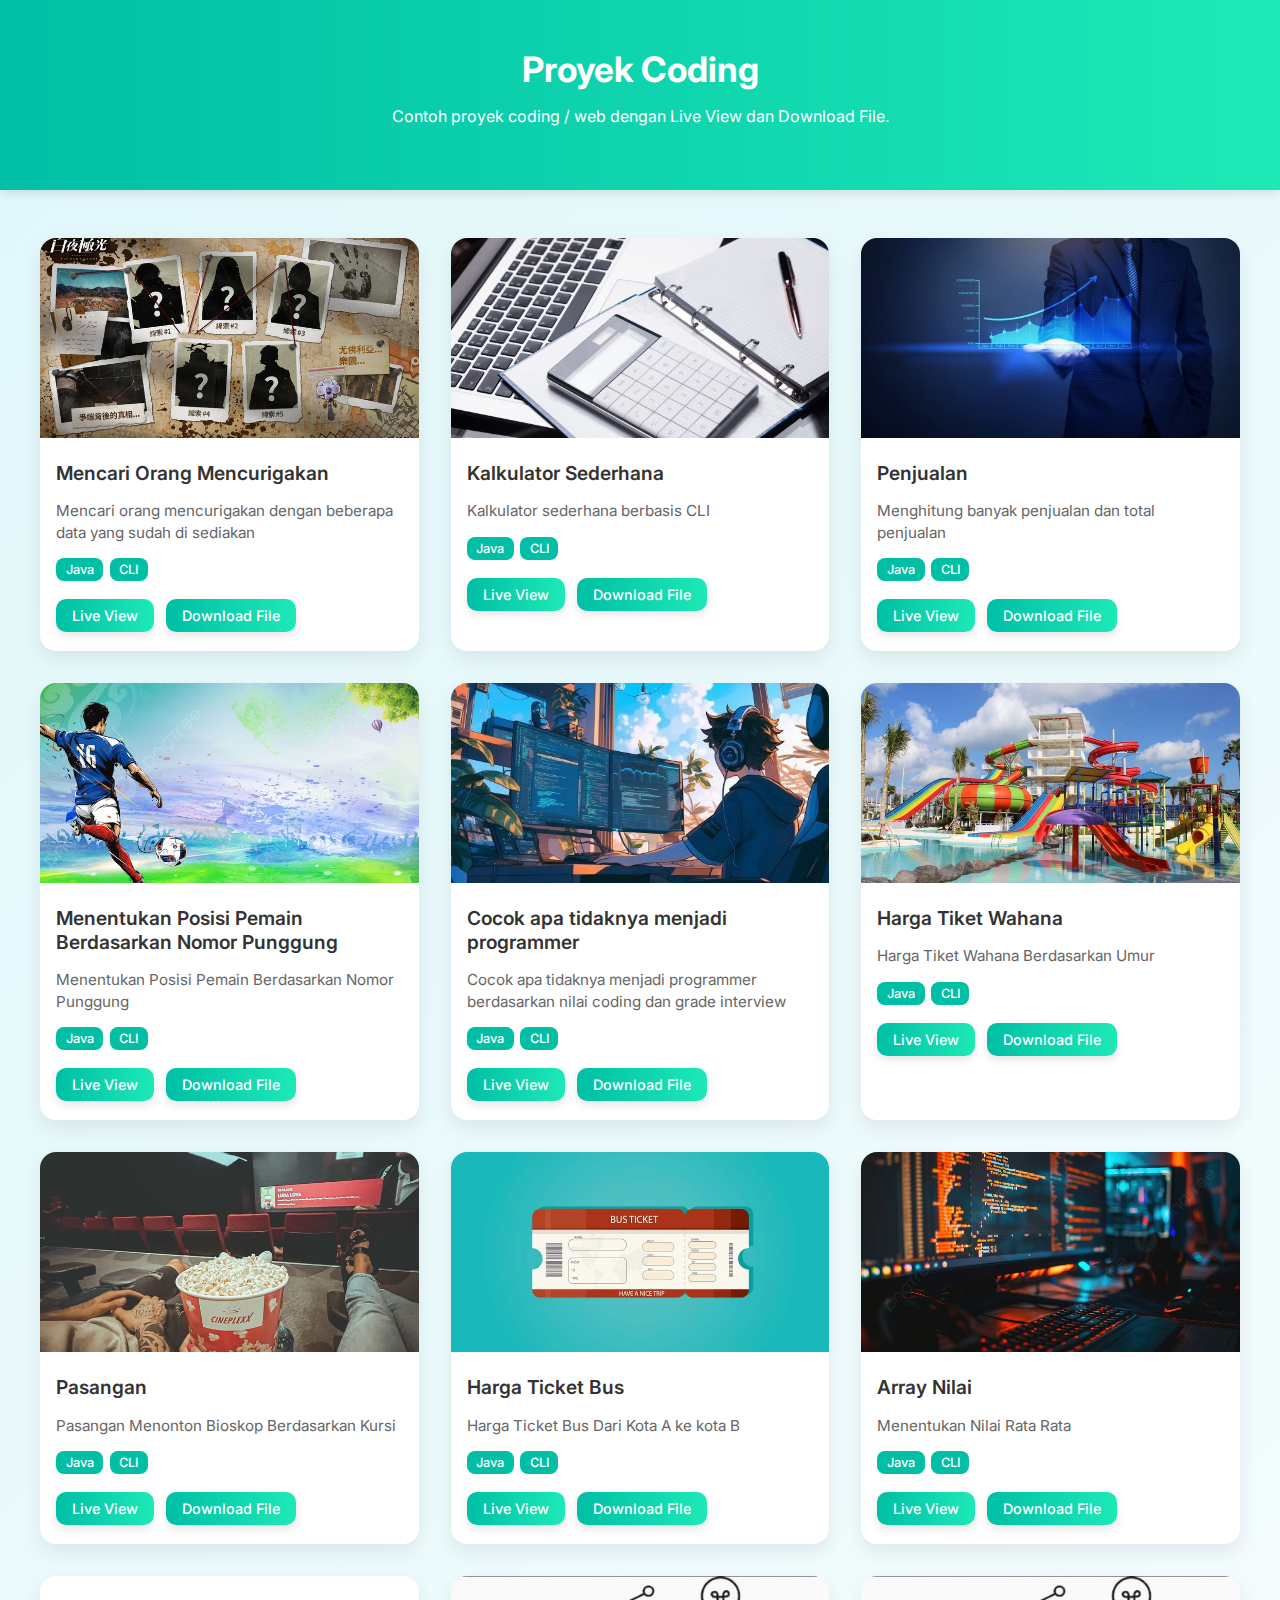
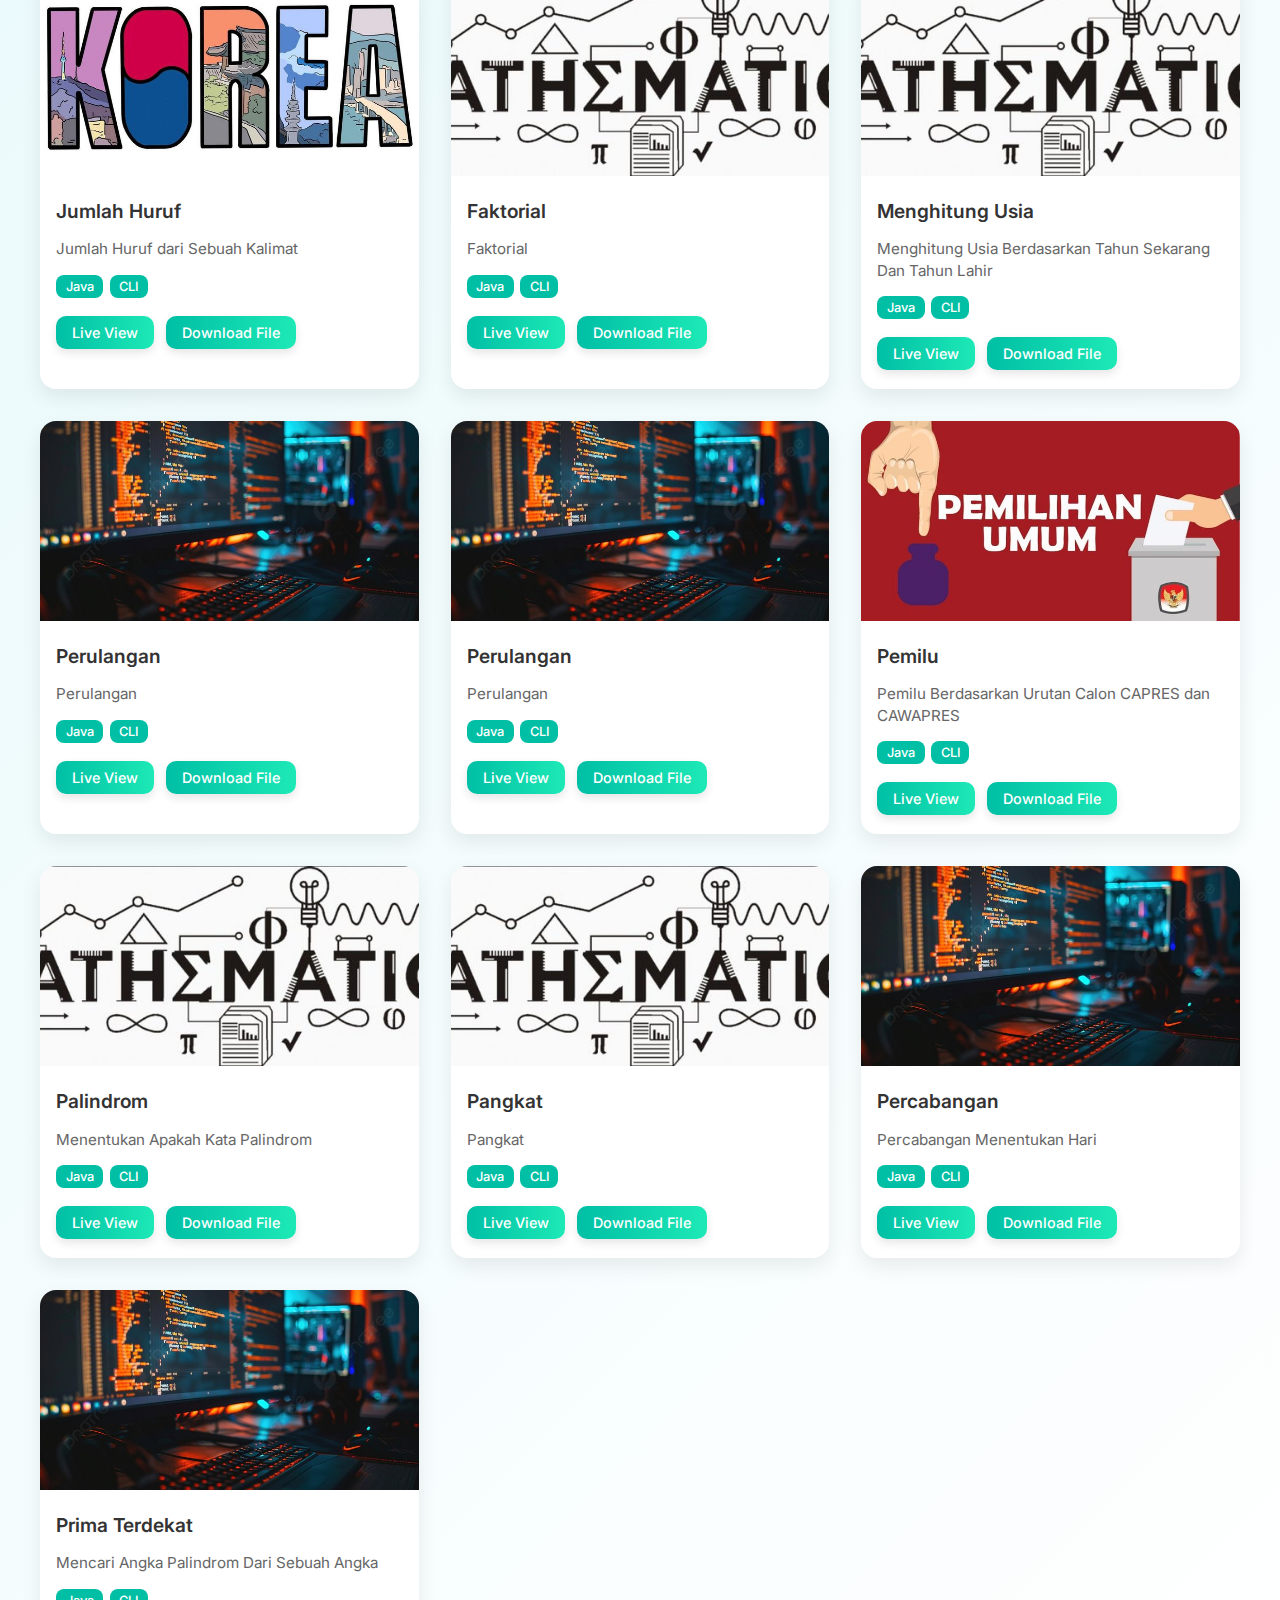
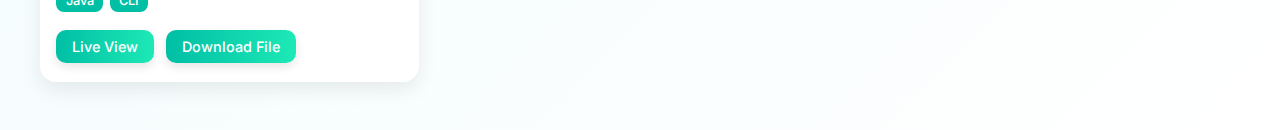
<file: code/code.html>
<!DOCTYPE html>
<html lang="id">
<head>
  <meta charset="UTF-8">
  <meta name="viewport" content="width=device-width, initial-scale=1.0">
  <link rel="stylesheet" href="assets/styles.css">
  <title>Proyek Coding – Portfolio</title>
</head>
<body>
  <header>
    <h1>Proyek Coding</h1>
    <p>Contoh proyek coding / web dengan Live View dan Download File.</p>
  </header>

  <section class="projects-grid">
    <!-- Proyek 1: Website Sekolah -->
    <div class="project-card">
      <img src="images/detektif.jpg" alt="Website Sekolah">
      <div class="project-content">
        <h3>Mencari Orang Mencurigakan</h3>
        <p>Mencari orang mencurigakan dengan beberapa data yang sudah di sediakan</p>
        <div class="project-tags"><span>Java</span><span>CLI</span></div>
        <div class="project-buttons">
          <a href="https://www.jdoodle.com/ga/YJpZ0QN3foHe5d5TWwcpXA%3D%3D" target="_blank">Live View</a>
    <a href="files/Conan.java" download="ProgramConan.java">Download File</a>
        </div>
      </div>
    </div>

    <!-- Proyek 2: Program Matematika (Java) -->
    <div class="project-card">
      <img src="images/kalkulator.jpg" alt="Matematika.java">
      <div class="project-content">
        <h3>Kalkulator Sederhana</h3>
        <p>Kalkulator sederhana berbasis CLI</p>
        <div class="project-tags"><span>Java</span><span>CLI</span></div>
        <div class="project-buttons">
          <a href="https://www.jdoodle.com/ga/tYcfnHr1ZCGxZy8Cv4s0Tg%3D%3D" target="_blank">Live View</a>
          <a href="files/kalkulator.java" download>Download File</a>
        </div>
      </div>
    </div>

    <!-- Proyek 3: Kalkulator Sederhana (Python) -->
    <div class="project-card">
      <img src="images/penjualan.jpg" alt="">
      <div class="project-content">
        <h3>Penjualan</h3>
        <p>Menghitung banyak penjualan dan total penjualan</p>
        <div class="project-tags"><span>Java</span><span>CLI</span></div>
        <div class="project-buttons">
          <a href="https://www.jdoodle.com/ga/FUZnFR5SlVwxtPn47JYhUA%3D%3D" target="_blank">Live View</a>
          <a href="files/terjual.java" download>Download File</a>
        </div>
      </div>
    </div>

    <!-- Proyek 4: To-Do Web App -->
    <div class="project-card">
      <img src="images/no punngung.jpg" alt="To-Do App">
      <div class="project-content">
        <h3>Menentukan Posisi Pemain Berdasarkan Nomor Punggung</h3>
        <p>Menentukan Posisi Pemain Berdasarkan Nomor Punggung</p>
        <div class="project-tags"><span>Java</span><span>CLI</span></div>
        <div class="project-buttons">
          <a href="https://www.jdoodle.com/ga/tQcKZvTcc0928Uq%2BxJ%2BLqw%3D%3D" target="_blank">Live View</a>
          <a href="files/NomorPunggungSepakBola.java" download>Download File</a>
        </div>
      </div>
    </div>

    <!-- Proyek 5: Program Konversi Satuan (Java) -->
    <div class="project-card">
      <img src="images/programmer.jpg" alt="Konversi.java">
      <div class="project-content">
        <h3>Cocok apa tidaknya menjadi programmer</h3>
        <p>Cocok apa tidaknya menjadi programmer berdasarkan nilai coding dan grade interview</p>
        <div class="project-tags"><span>Java</span><span>CLI</span></div>
        <div class="project-buttons">
          <a href="https://www.jdoodle.com/ga/AaaPWlYXPp05tNRG1BvZmA%3D%3D" target="_blank">Live View</a>
          <a href="files/Sistem.java" download>Download File</a>
        </div>
      </div>
    </div>
        <div class="project-card">
      <img src="images/wahana.jpg" alt="Konversi.java">
      <div class="project-content">
        <h3>Harga Tiket Wahana</h3>
        <p>Harga Tiket Wahana Berdasarkan Umur</p>
        <div class="project-tags"><span>Java</span><span>CLI</span></div>
        <div class="project-buttons">
          <a href="https://www.jdoodle.com/ga/biRFKcg1eH2tFhiujvfvUg%3D%3D" target="_blank">Live View</a>
          <a href="files/WahanaDisney.java" download>Download File</a>
        </div>
      </div>
    </div>
        <div class="project-card">
      <img src="images/pasangan.jpg" alt="Konversi.java">
      <div class="project-content">
        <h3>Pasangan</h3>
        <p>Pasangan Menonton Bioskop Berdasarkan Kursi</p>
        <div class="project-tags"><span>Java</span><span>CLI</span></div>
        <div class="project-buttons">
          <a href="https://www.jdoodle.com/ga/xpBLcEHLgjBPzwRocwVsXg%3D%3D" target="_blank">Live View</a>
          <a href="files/ArrayBioskop.java" download>Download File</a>
        </div>
      </div>
    </div>
        <div class="project-card">
      <img src="images/tiket bus.jpg" alt="Konversi.java">
      <div class="project-content">
        <h3>Harga Ticket Bus</h3>
        <p>Harga Ticket Bus Dari Kota A ke kota B</p>
        <div class="project-tags"><span>Java</span><span>CLI</span></div>
        <div class="project-buttons">
          <a href="https://www.jdoodle.com/ga/Q%2FJXKwNnX1HVyk0xHyl6gA%3D%3D" target="_blank">Live View</a>
          <a href="files/ArrayKota.java" download>Download File</a>
        </div>
      </div>
    </div>
        <div class="project-card">
      <img src="images/array.jpg" alt="Konversi.java">
      <div class="project-content">
        <h3>Array Nilai</h3>
        <p>Menentukan Nilai Rata Rata</p>
        <div class="project-tags"><span>Java</span><span>CLI</span></div>
        <div class="project-buttons">
          <a href="https://www.jdoodle.com/ga/5o2jC0WPG13jiKFoSv%2FeRg%3D%3D" target="_blank">Live View</a>
          <a href="files/ArrayNilai.java" download>Download File</a>
        </div>
      </div>
    </div>
        <div class="project-card">
      <img src="images/huruf.jpg" alt="Konversi.java">
      <div class="project-content">
        <h3>Jumlah Huruf</h3>
        <p>Jumlah Huruf dari Sebuah Kalimat</p>
        <div class="project-tags"><span>Java</span><span>CLI</span></div>
        <div class="project-buttons">
          <a href="https://www.jdoodle.com/ga/hcHQ65t1%2FQw8TdWNTuzTeQ%3D%3D" target="_blank">Live View</a>
          <a href="files/CountVocal.java" download>Download File</a>
        </div>
      </div>
    </div>    <div class="project-card">
      <img src="images/faktor.jpg" alt="Konversi.java">
      <div class="project-content">
        <h3>Faktorial</h3>
        <p>Faktorial</p>
        <div class="project-tags"><span>Java</span><span>CLI</span></div>
        <div class="project-buttons">
          <a href="https://www.jdoodle.com/ga/eQgH4PHBR3afTB39DnY18w%3D%3D" target="_blank">Live View</a>
          <a href="files/Faktorial.java" download>Download File</a>
        </div>
      </div>
    </div>
        <div class="project-card">
      <img src="images/faktor.jpg" alt="Konversi.java">
      <div class="project-content">
        <h3>Menghitung Usia</h3>
        <p>Menghitung Usia Berdasarkan Tahun Sekarang Dan Tahun Lahir</p>
        <div class="project-tags"><span>Java</span><span>CLI</span></div>
        <div class="project-buttons">
          <a href="https://www.jdoodle.com/ga/Fr9p%2BVumbRftQRsTjUjlCA%3D%3D" target="_blank">Live View</a>
          <a href="files/HitungUsia.java" download>Download File</a>
        </div>
      </div>
    </div>
        <div class="project-card">
      <img src="images/array.jpg" alt="Konversi.java">
      <div class="project-content">
        <h3>Perulangan</h3>
        <p>Perulangan</p>
        <div class="project-tags"><span>Java</span><span>CLI</span></div>
        <div class="project-buttons">
          <a href="https://www.jdoodle.com/ga/dWxkrYhBxMk0aN%2Bx47Ed5Q%3D%3D" target="_blank">Live View</a>
          <a href="files/LoopFor.java" download>Download File</a>
        </div>
      </div>
    </div>
        <div class="project-card">
      <img src="images/array.jpg" alt="Konversi.java">
      <div class="project-content">
        <h3>Perulangan</h3>
        <p>Perulangan</p>
        <div class="project-tags"><span>Java</span><span>CLI</span></div>
        <div class="project-buttons">
          <a href="https://www.jdoodle.com/ga/%2FMFyW9jUYjrGMkFaHbUE9Q%3D%3D" target="_blank">Live View</a>
          <a href="files/LoopingFor.java" download>Download File</a>
        </div>
      </div>
    </div>
        <div class="project-card">
      <img src="images/pemilu.jpg" alt="Konversi.java">
      <div class="project-content">
        <h3>Pemilu</h3>
        <p>Pemilu Berdasarkan Urutan Calon CAPRES dan CAWAPRES</p>
        <div class="project-tags"><span>Java</span><span>CLI</span></div>
        <div class="project-buttons">
          <a href="https://www.jdoodle.com/ga/KcDiFjiTtrTdhG4OVV37tw%3D%3D" target="_blank">Live View</a>
          <a href="files/NumberToDay.java" download>Download File</a>
        </div>
      </div>
    </div>
        <div class="project-card">
      <img src="images/faktor.jpg" alt="Konversi.java">
      <div class="project-content">
        <h3>Palindrom</h3>
        <p>Menentukan Apakah Kata Palindrom</p>
        <div class="project-tags"><span>Java</span><span>CLI</span></div>
        <div class="project-buttons">
          <a href="https://www.jdoodle.com/ga/BDdbFaQu2VUL6zjFc7wmYw%3D%3D" target="_blank">Live View</a>
          <a href="files/palindrom.java" download>Download File</a>
        </div>
      </div>
    </div>
        <div class="project-card">
      <img src="images/faktor.jpg" alt="Konversi.java">
      <div class="project-content">
        <h3>Pangkat</h3>
        <p>Pangkat</p>
        <div class="project-tags"><span>Java</span><span>CLI</span></div>
        <div class="project-buttons">
          <a href="https://www.jdoodle.com/ga/H8PhMOoNTpmhmZEuOAda%2BA%3D%3D" target="_blank">Live View</a>
          <a href="files/Pangkat.java" download>Download File</a>
        </div>
      </div>
    </div>
        <div class="project-card">
      <img src="images/array.jpg" alt="Konversi.java">
      <div class="project-content">
        <h3>Percabangan</h3>
        <p>Percabangan Menentukan Hari</p>
        <div class="project-tags"><span>Java</span><span>CLI</span></div>
        <div class="project-buttons">
          <a href="https://www.jdoodle.com/ga/F7mmzHKig49C%2BAZL1PAA5Q%3D%3D" target="_blank">Live View</a>
          <a href="files/percabangan.java" download>Download File</a>
        </div>
      </div>
    </div>

        <div class="project-card">
      <img src="images/array.jpg" alt="Konversi.java">
      <div class="project-content">
        <h3>Prima Terdekat</h3>
        <p>Mencari Angka Palindrom Dari Sebuah Angka</p>
        <div class="project-tags"><span>Java</span><span>CLI</span></div>
        <div class="project-buttons">
          <a href="https://www.jdoodle.com/ga/Y7Q30UX%2FeGAiC%2B2%2BEPWiBw%3D%3D" target="_blank">Live View</a>
          <a href="files/PrimaTerdekat.java" download>Download File</a>
        </div>
      </div>
    </div> 
  </section>
</body>
</html>
</file>
<file: code/assets/styles.css>
/* ===== Font Modern ===== */
@import url('https://fonts.googleapis.com/css2?family=Inter:wght@400;600;700&display=swap');

body {
  font-family: 'Inter', sans-serif;
  background: linear-gradient(135deg, #e0f7fa, #ffffff);
  margin: 0;
  padding: 0;
}

header {
  text-align: center;
  padding: 3rem 1rem;
  background: linear-gradient(90deg, #00bfa5, #1de9b6);
  color: #fff;
  box-shadow: 0 4px 10px rgba(0,0,0,0.1);
}

h1 { margin: 0; font-weight: 700; font-size: 2.2rem; }

.projects-grid {
  display: grid;
  grid-template-columns: repeat(auto-fit, minmax(300px, 1fr));
  gap: 2rem;
  padding: 3rem 2rem;
  max-width: 1200px;
  margin: auto;
}

.project-card {
  background: #ffffff;
  border-radius: 16px;
  box-shadow: 0 8px 20px rgba(0,0,0,0.08);
  overflow: hidden;
  transition: transform 0.4s, box-shadow 0.4s;
}

.project-card:hover {
  transform: translateY(-10px) scale(1.03);
  box-shadow: 0 12px 25px rgba(0,0,0,0.15);
}

.project-card img {
  width: 100%;
  height: 200px;
  object-fit: cover;
  transition: transform 0.4s;
}

.project-card:hover img {
  transform: scale(1.05);
}

.project-content {
  padding: 1.2rem 1rem;
}

.project-content h3 {
  margin: 0 0 0.6rem 0;
  font-weight: 600;
  font-size: 1.2rem;
  color: #333;
}

.project-content p {
  font-size: 0.95rem;
  color: #666;
  line-height: 1.4;
}

.project-tags {
  margin: 0.7rem 0;
}

.project-tags span {
  background: #00bfa5;
  color: #fff;
  padding: 0.25rem 0.6rem;
  margin-right: 0.4rem;
  border-radius: 8px;
  font-size: 0.8rem;
  font-weight: 500;
}

.project-buttons a {
  display: inline-block;
  margin-right: 0.5rem;
  margin-top: 0.6rem;
  padding: 0.5rem 1rem;
  text-decoration: none;
  background: linear-gradient(90deg, #00bfa5, #1de9b6);
  color: #fff;
  border-radius: 10px;
  font-size: 0.9rem;
  font-weight: 500;
  box-shadow: 0 4px 10px rgba(0,0,0,0.1);
  transition: transform 0.3s, box-shadow 0.3s;
}

.project-buttons a:hover {
  transform: translateY(-3px);
  box-shadow: 0 6px 15px rgba(0,0,0,0.2);
}
</file>
